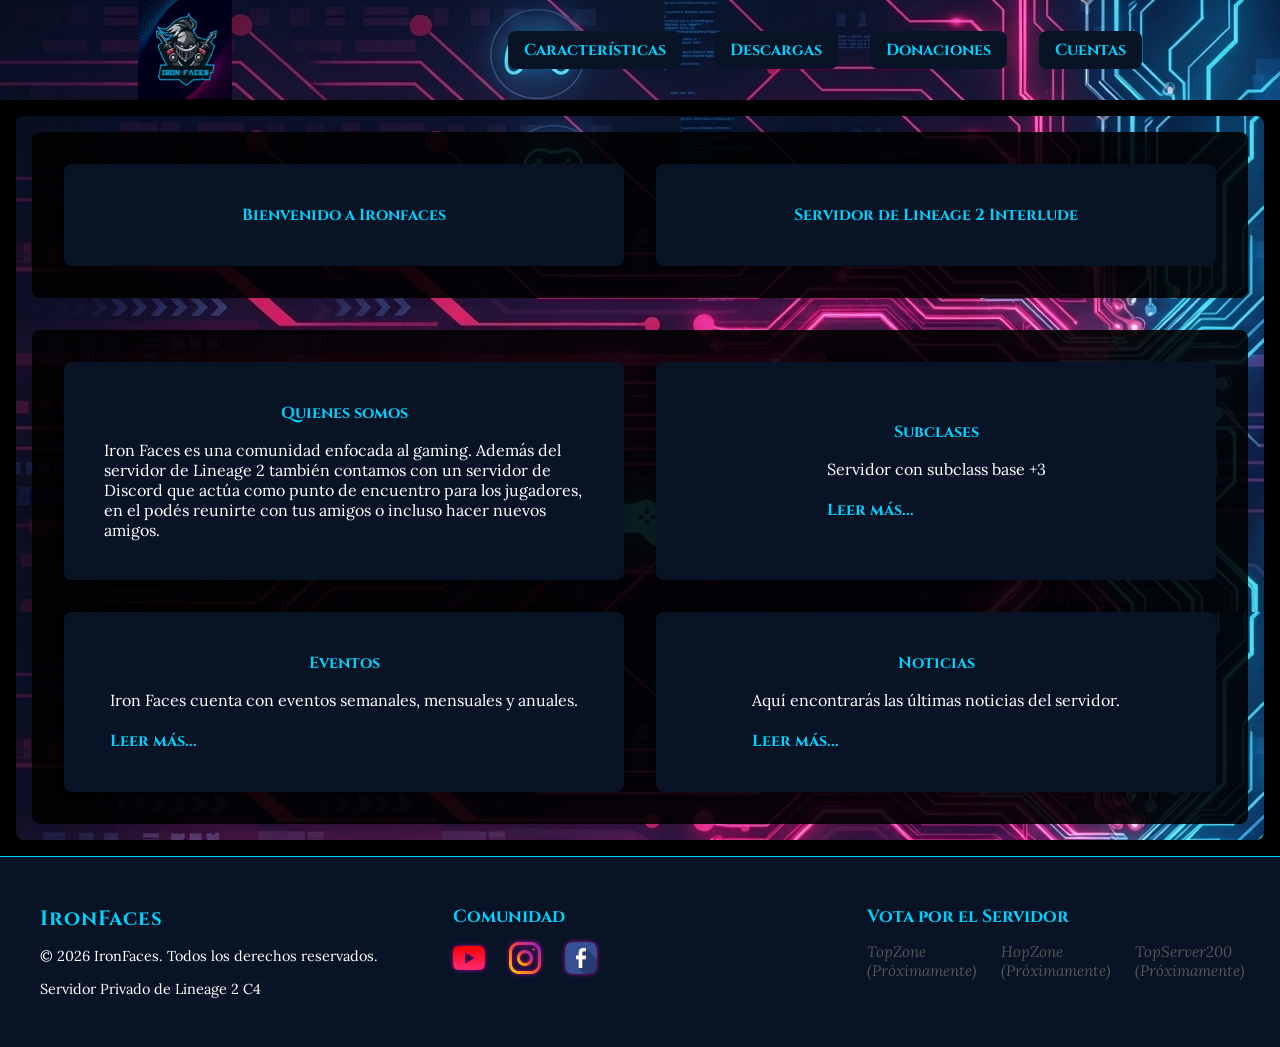
<file: index.html>
<!DOCTYPE html>
<html lang="es">
<head>
    <meta charset="UTF-8">
    <meta name="viewport" content="width=device-width, initial-scale=1.0">
    <link rel="stylesheet" href="./css/style.css">
    <title>L2 Iron-Faces</title>
</head>
<body>
    <header class="header">
        <a href="./" class="logo"><img src="./img/if_logo.jpeg" alt="Logo Ironfaces" class="logo"></a>
        <nav class="nav">
            <ul class="nav__list">
                <li class="nav__item"><a href="./info.html" class="nav__link">Características</a></li>
                <li class="nav__item"><a href="./descargas.html" class="nav__link">Descargas</a></li>
                <li class="nav__item"><a href="./donaciones.html" class="nav__link">Donaciones</a></li>
                <li class="nav__item"><a href="./cuentas.html" class="nav__link">Cuentas</a></li>
            </ul>
    </header>
    <main>
        <div class="box__principal">
            <div class="box__grande">
                <div class="box__chico"><h1>Bienvenido a Ironfaces</h1></div>
                <div class="box__chico"><h1>Servidor de Lineage 2 Interlude</h1></div>
            </div>
            <div class="box__grande">
                <div class="box__chico">
                    <h3>Quienes somos</h3>
                    <p>
                        Iron Faces es una comunidad enfocada al gaming. Además del servidor de Lineage 2 también  
                        contamos con un servidor de Discord que actúa como punto de encuentro para los jugadores, 
                        en el podés reunirte con tus amigos o incluso hacer nuevos amigos. 
                    </p>
                </div>
                <div class="box__chico">
                    <h3>Subclases</h3>
                    <p>
                        Servidor con subclass base +3 <br><br>
                        <a href="/info.html#subclases" class="link">Leer más...</a>
                    </p>
                </div>
                <div class="box__chico">
                    <h3>Eventos</h3>
                    <p>
                        Iron Faces cuenta con eventos semanales, mensuales y anuales. <br><br>
                        <a href="/info.html#eventos" class="link">Leer más...</a>
                    </p>
                </div>
                <div class="box__chico">
                    <h3>Noticias</h3>
                    <p>
                        Aquí encontrarás las últimas noticias del servidor. <br><br>
                        <a href="/info.html#noticias" class="link">Leer más...</a>
                    </p>
                </div>

        </div>
    </main>
    <footer class="footer">
    <div class="footer__content">
        <!-- Columna 1: Copyright / Info -->
        <div class="footer__section">
            <h3 class="footer__title">IronFaces</h3>
            <p class="footer__text">&copy; 2026 IronFaces. Todos los derechos reservados.</p>
            <p class="footer__subtext">Servidor Privado de Lineage 2 C4</p>
        </div>

        <!-- Columna 2: Redes Sociales -->
        <div class="footer__section">
            <h4 class="footer__heading">Comunidad</h4>
            <div class="footer__links">
                <a href="https://youtube.com/@Iron_Faces" target="_blank" class="footer__link" aria-label="YouTube"><img src="./img/iconos/youtube.png" alt="YouTube" class="icono"></a>
                <a href="https://instagram.com/Iron_Faces" target="_blank" class="footer__link" aria-label="Instagram"><img src="./img/iconos/instagram.png" alt="Instagram" class="icono"></a>
                <a href="https://facebook.com/IronFaces" target="_blank" class="footer__link" aria-label="Facebook"><img src="./img/iconos/facebook.png" alt="Facebook" class="icono"></a>
            </div>
        </div>

        <!-- Columna 3: Votar por el Servidor (Top Sites) -->
        <div class="footer__section">
            <h4 class="footer__heading">Vota por el Servidor</h4>
            <div class="footer__links">
                <span class="footer__link--disabled" title="Próximamente">TopZone (Próximamente)</span>
                <span class="footer__link--disabled" title="Próximamente">HopZone (Próximamente)</span>
                <span class="footer__link--disabled" title="Próximamente">TopServer200 (Próximamente)</span>
                <!-- Cuando los publiques, reemplazalos por:
                <a href="URL_TOPZONE" target="_blank" class="footer__link">TopZone</a>
                -->
            </div>
        </div>
    </div>
</footer>
</body>
</html>
</file>
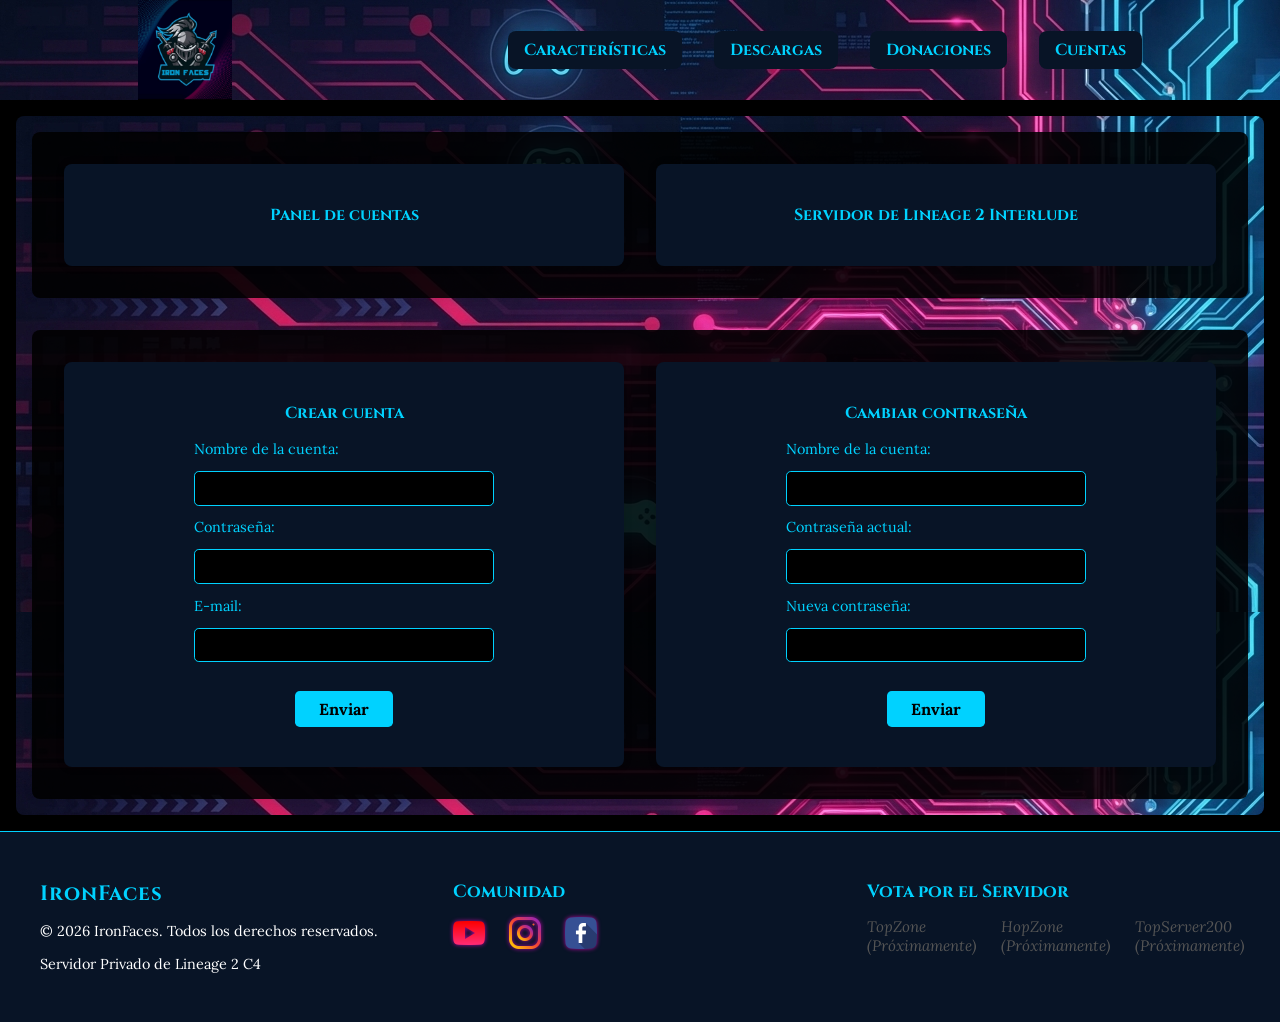
<file: cuentas.html>
<!DOCTYPE html>
<html lang="es">
<head>
    <meta charset="UTF-8">
    <meta name="viewport" content="width=device-width, initial-scale=1.0">
    <link rel="stylesheet" href="./css/style.css">
    <title>L2 Iron-Faces</title>
</head>
<body>
    <header class="header">
        <a href="./" class="logo"><img src="./img/if_logo.jpeg" alt="Logo Ironfaces" class="logo"></a>
        <nav class="nav">
            <ul class="nav__list">
                <li class="nav__item"><a href="./info.html" class="nav__link">Características</a></li>
                <li class="nav__item"><a href="./descargas.html" class="nav__link">Descargas</a></li>
                <li class="nav__item"><a href="./donaciones.html" class="nav__link">Donaciones</a></li>
                <li class="nav__item"><a href="./cuentas.html" class="nav__link">Cuentas</a></li>
            </ul>
    </header>
    <main>
    <div class="box__principal" id="box__cuentas">
        <!-- Bloque Superior: Encabezados -->
        <div class="box__grande">
            <div class="box__chico"><h1>Panel de cuentas</h1></div>
            <div class="box__chico"><h1>Servidor de Lineage 2 Interlude</h1></div>
        </div>

        <!-- Bloque Inferior: Formularios Lado a Lado -->
        <div class="box__grande">
            <!-- Columna Izquierda: Crear Cuenta -->
            <div class="box__chico">
                <h2>Crear cuenta</h2>
                <form class="formulario">
                    <label for="create-name">Nombre de la cuenta:</label>
                    <input type="text" id="create-name">

                    <label for="create-pass">Contraseña:</label>
                    <input type="password" id="create-pass">

                    <label for="create-email">E-mail:</label>
                    <input type="email" id="create-email">

                    <input type="submit" value="Enviar" class="btn-submit">
                </form>
            </div>

            <!-- Columna Derecha: Recuperar Contraseña -->
            <div class="box__chico">
                <h2>Cambiar contraseña</h2>
                <form class="formulario">
                    <label for="recover-name">Nombre de la cuenta:</label>
                    <input type="text" id="recover-name">

                    <label for="recover-pass">Contraseña actual:</label>
                    <input type="password" id="recover-pass">

                    <label for="recover-new-pass">Nueva contraseña:</label>
                    <input type="password" id="recover-new-pass">


                    <input type="submit" value="Enviar" class="btn-submit">
                </form>
            </div>
        </div>
    </div>
</main>
<footer class="footer">
    <div class="footer__content">
        <!-- Columna 1: Copyright / Info -->
        <div class="footer__section">
            <h3 class="footer__title">IronFaces</h3>
            <p class="footer__text">&copy; 2026 IronFaces. Todos los derechos reservados.</p>
            <p class="footer__subtext">Servidor Privado de Lineage 2 C4</p>
        </div>

        <!-- Columna 2: Redes Sociales -->
        <div class="footer__section">
            <h4 class="footer__heading">Comunidad</h4>
            <div class="footer__links">
                <a href="https://youtube.com/@Iron_Faces" target="_blank" class="footer__link" aria-label="YouTube"><img src="./img/iconos/youtube.png" alt="YouTube" class="icono"></a>
                <a href="https://instagram.com/Iron_Faces" target="_blank" class="footer__link" aria-label="Instagram"><img src="./img/iconos/instagram.png" alt="Instagram" class="icono"></a>
                <a href="https://facebook.com/IronFaces" target="_blank" class="footer__link" aria-label="Facebook"><img src="./img/iconos/facebook.png" alt="Facebook" class="icono"></a>
            </div>
        </div>

        <!-- Columna 3: Votar por el Servidor (Top Sites) -->
        <div class="footer__section">
            <h4 class="footer__heading">Vota por el Servidor</h4>
            <div class="footer__links">
                <span class="footer__link--disabled" title="Próximamente">TopZone (Próximamente)</span>
                <span class="footer__link--disabled" title="Próximamente">HopZone (Próximamente)</span>
                <span class="footer__link--disabled" title="Próximamente">TopServer200 (Próximamente)</span>
                <!-- Cuando los publiques, reemplazalos por:
                <a href="URL_TOPZONE" target="_blank" class="footer__link">TopZone</a>
                -->
            </div>
        </div>
    </div>
</footer>
</body>
</html>
</file>
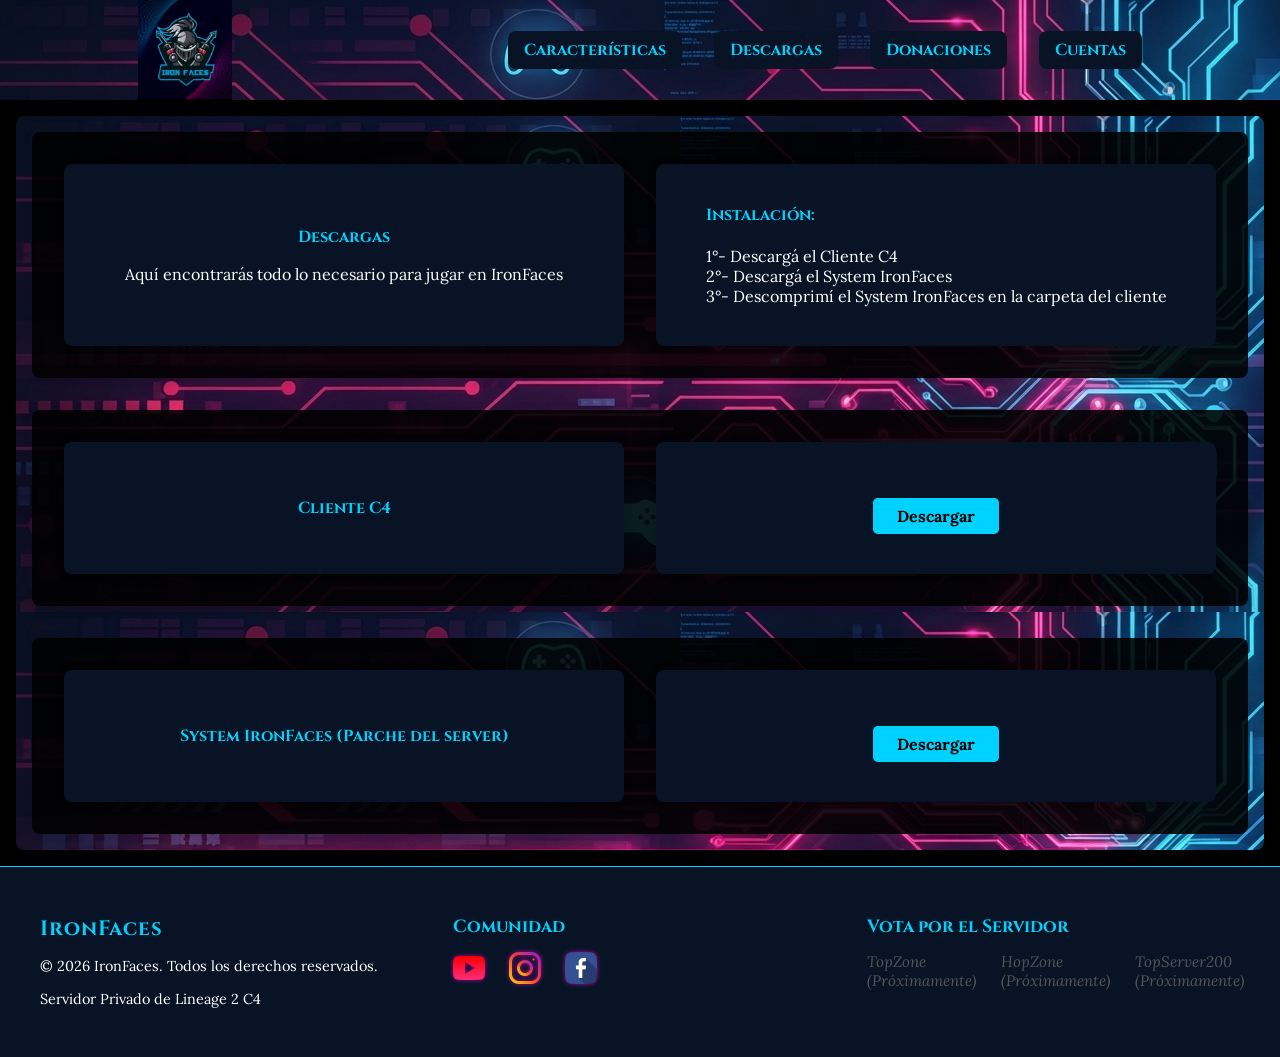
<file: descargas.html>
<!DOCTYPE html>
<html lang="es">
<head>
    <meta charset="UTF-8">
    <meta name="viewport" content="width=device-width, initial-scale=1.0">
    <link rel="stylesheet" href="./css/style.css">
    <title>L2 Iron-Faces</title>
</head>
<body>
    <header class="header">
        <a href="./" class="logo"><img src="./img/if_logo.jpeg" alt="Logo Ironfaces" class="logo"></a>
        <nav class="nav">
            <ul class="nav__list">
                <li class="nav__item"><a href="./info.html" class="nav__link">Características</a></li>
                <li class="nav__item"><a href="./descargas.html" class="nav__link">Descargas</a></li>
                <li class="nav__item"><a href="./donaciones.html" class="nav__link">Donaciones</a></li>
                <li class="nav__item"><a href="./cuentas.html" class="nav__link">Cuentas</a></li>
            </ul>
    </header>
    <main>
        <div class="box__principal">
              <div class="box__grande">
                <div class="box__chico"><h1>Descargas</h1><p>Aquí encontrarás todo lo necesario para jugar en IronFaces</p></div>
                <div class="box__chico">
                    <ul>
                        <li><h1>Instalación:</h1></li> <br>
                        <li>1°- Descargá el Cliente C4 </li>
                        <li>2°- Descargá el System IronFaces</li>
                        <li>3°- Descomprimí el System IronFaces en la carpeta del cliente</li>
                    </ul>
                </div>
              </div>
              <div class="box__grande">
                <div class="box__chico"><h3>Cliente C4</h3></div>
                <div class="box__chico"><a href="https://drive.google.com/file/d/112wuYJ8ILSEpGDGoy0t8awgIFp4QcGT4/view" target="_blank" class="btn-descarga">Descargar</a></div>
              </div>  
              <div class="box__grande">
                <div class="box__chico"><h3>System IronFaces (Parche del server)</h3></div>
                <div class="box__chico"><a href="https://drive.google.com/file/d/1GYmilmBdMFR8RZkdtG7HD4ivsFVTAYXw/view?usp=sharing" target="_blank" class="btn-descarga">Descargar</a></div>
              </div>  
              

        </div>
    </main>
    <footer class="footer">
    <div class="footer__content">
        <!-- Columna 1: Copyright / Info -->
        <div class="footer__section">
            <h3 class="footer__title">IronFaces</h3>
            <p class="footer__text">&copy; 2026 IronFaces. Todos los derechos reservados.</p>
            <p class="footer__subtext">Servidor Privado de Lineage 2 C4</p>
        </div>

        <!-- Columna 2: Redes Sociales -->
        <div class="footer__section">
            <h4 class="footer__heading">Comunidad</h4>
            <div class="footer__links">
                <a href="https://youtube.com/@Iron_Faces" target="_blank" class="footer__link" aria-label="YouTube"><img src="./img/iconos/youtube.png" alt="YouTube" class="icono"></a>
                <a href="https://instagram.com/Iron_Faces" target="_blank" class="footer__link" aria-label="Instagram"><img src="./img/iconos/instagram.png" alt="Instagram" class="icono"></a>
                <a href="https://facebook.com/IronFaces" target="_blank" class="footer__link" aria-label="Facebook"><img src="./img/iconos/facebook.png" alt="Facebook" class="icono"></a>
            </div>
        </div>

        <!-- Columna 3: Votar por el Servidor (Top Sites) -->
        <div class="footer__section">
            <h4 class="footer__heading">Vota por el Servidor</h4>
            <div class="footer__links">
                <span class="footer__link--disabled" title="Próximamente">TopZone (Próximamente)</span>
                <span class="footer__link--disabled" title="Próximamente">HopZone (Próximamente)</span>
                <span class="footer__link--disabled" title="Próximamente">TopServer200 (Próximamente)</span>
                <!-- Cuando los publiques, reemplazalos por:
                <a href="URL_TOPZONE" target="_blank" class="footer__link">TopZone</a>
                -->
            </div>
        </div>
    </div>
</footer>
</body>
</html>
</file>
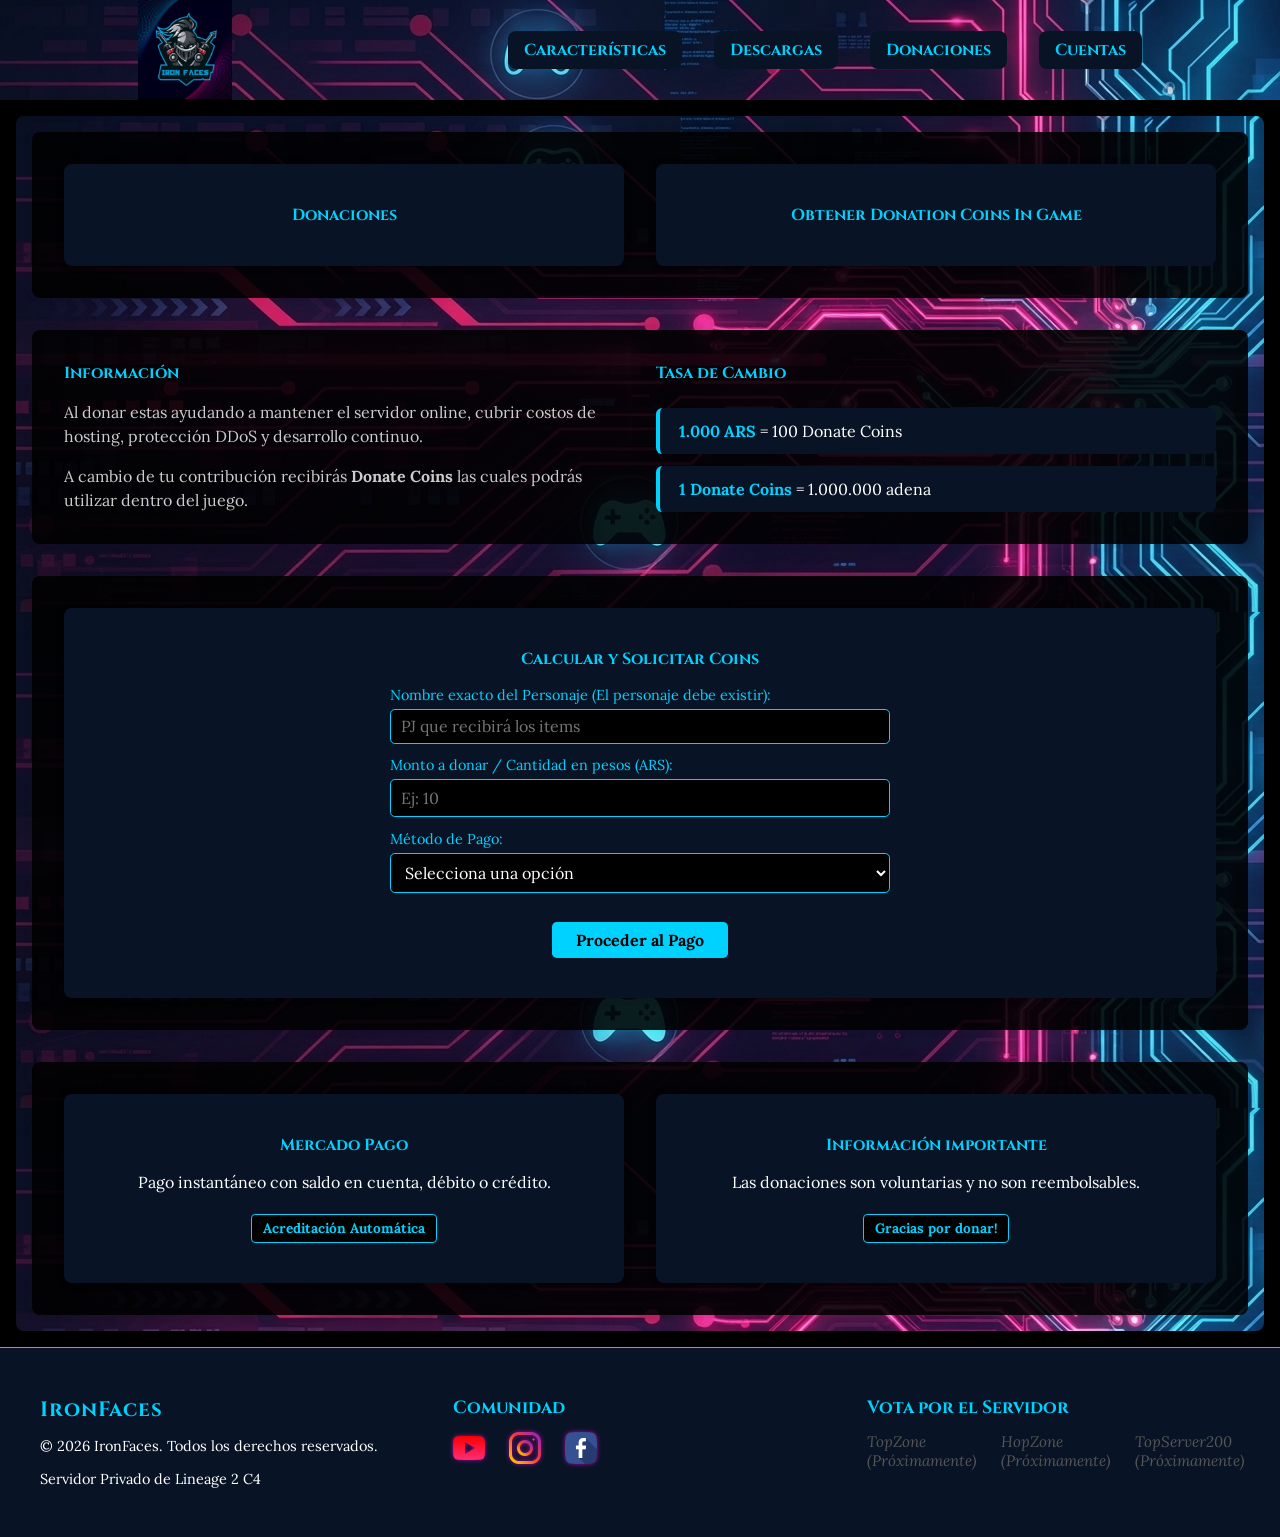
<file: donaciones.html>
<!DOCTYPE html>
<html lang="es">
<head>
    <meta charset="UTF-8">
    <meta name="viewport" content="width=device-width, initial-scale=1.0">
    <link rel="stylesheet" href="./css/style.css">
    <title>Donaciones - L2 Iron-Faces</title>
</head>
<body>
    <header class="header">
        <a href="./" class="logo"><img src="./img/if_logo.jpeg" alt="Logo Ironfaces" class="logo"></a>
        <nav class="nav">
            <ul class="nav__list">
                <li class="nav__item"><a href="./info.html" class="nav__link">Características</a></li>
                <li class="nav__item"><a href="./descargas.html" class="nav__link">Descargas</a></li>
                <li class="nav__item"><a href="./donaciones.html" class="nav__link">Donaciones</a></li>
                <li class="nav__item"><a href="./cuentas.html" class="nav__link">Cuentas</a></li>
            </ul>
        </nav>
    </header>

    <main>
        <div class="box__principal">
            
            <!-- Encabezado / Título de la sección -->
            <div class="box__grande">
                <div class="box__chico">
                    <h1>Donaciones</h1>
                </div>
                <div class="box__chico">
                    <h1>Obtener Donation Coins In Game</h1>
                </div>
            </div>

            <!-- Información General y Tasa de Cambio -->
            <div class="box__grande">
                <div class="donacion-info">
                    <h2>Información</h2>
                    <p>Al donar estas ayudando a mantener el servidor online, cubrir costos de hosting, protección DDoS y desarrollo continuo.</p>
                    <p>A cambio de tu contribución recibirás <strong>Donate Coins</strong> las cuales podrás utilizar dentro del juego.</p>
                </div>
                <div class="donacion-tasa">
                    <h2>Tasa de Cambio</h2>
                    <ul class="lista-tasas">
                        <li><strong>1.000 ARS</strong> = 100 Donate Coins</li>
                        <li><strong>1 Donate Coins</strong> = 1.000.000 adena</li>
                    </ul>
                </div>
            </div>

            <div class="box__grande">
                <div class="box__chico full-width">
                    <h2>Calcular y Solicitar Coins</h2>
                    <form class="formulario formulario--donacion" action="#" method="POST">
                        <div class="campo-grupo">
                            <label for="char_name">Nombre exacto del Personaje (El personaje debe existir):</label>
                            <input type="text" id="char_name" name="char_name" placeholder="PJ que recibirá los items" required>
                        </div>

                        <div class="campo-grupo">
                            <label for="amount">Monto a donar / Cantidad en pesos (ARS):</label>
                            <input type="number" id="amount" name="amount" min="1" placeholder="Ej: 10" required>
                        </div>

                        <div class="campo-grupo">
                            <label for="payment_method">Método de Pago:</label>
                            <select id="payment_method" name="payment_method" class="select-donacion" required>
                                <option value="" disabled selected>Selecciona una opción</option>
                                <option value="mercadopago">Mercado Pago</option>
                            </select>
                        </div>

                        <button type="submit" class="btn-submit">Proceder al Pago</button>
                    </form>
                </div>
            </div>

            <!-- Métodos de Pago disponibles -->
            <div class="box__grande">
                <div class="box__chico">
                    <h2>Mercado Pago</h2>
                    <p>Pago instantáneo con saldo en cuenta, débito o crédito.</p>
                    <span class="badge-metodo">Acreditación Automática</span>
                </div>
                <div class="box__chico">
                    <h2>Información importante</h2>
                    <p>Las donaciones son voluntarias y no son reembolsables.</p>
                    <span class="badge-metodo">Gracias por donar!</span>
                </div>
            </div>

        </div>
    </main>
    <footer class="footer">
    <div class="footer__content">
        <!-- Columna 1: Copyright / Info -->
        <div class="footer__section">
            <h3 class="footer__title">IronFaces</h3>
            <p class="footer__text">&copy; 2026 IronFaces. Todos los derechos reservados.</p>
            <p class="footer__subtext">Servidor Privado de Lineage 2 C4</p>
        </div>

        <!-- Columna 2: Redes Sociales -->
        <div class="footer__section">
            <h4 class="footer__heading">Comunidad</h4>
            <div class="footer__links">
                <a href="https://youtube.com/@Iron_Faces" target="_blank" class="footer__link" aria-label="YouTube"><img src="./img/iconos/youtube.png" alt="YouTube" class="icono"></a>
                <a href="https://instagram.com/Iron_Faces" target="_blank" class="footer__link" aria-label="Instagram"><img src="./img/iconos/instagram.png" alt="Instagram" class="icono"></a>
                <a href="https://facebook.com/IronFaces" target="_blank" class="footer__link" aria-label="Facebook"><img src="./img/iconos/facebook.png" alt="Facebook" class="icono"></a>
            </div>
        </div>

        <!-- Columna 3: Votar por el Servidor (Top Sites) -->
        <div class="footer__section">
            <h4 class="footer__heading">Vota por el Servidor</h4>
            <div class="footer__links">
                <span class="footer__link--disabled" title="Próximamente">TopZone (Próximamente)</span>
                <span class="footer__link--disabled" title="Próximamente">HopZone (Próximamente)</span>
                <span class="footer__link--disabled" title="Próximamente">TopServer200 (Próximamente)</span>
                <!-- Cuando los publiques, reemplazalos por:
                <a href="URL_TOPZONE" target="_blank" class="footer__link">TopZone</a>
                -->
            </div>
        </div>
    </div>
</footer>

</body>
</html>
</file>
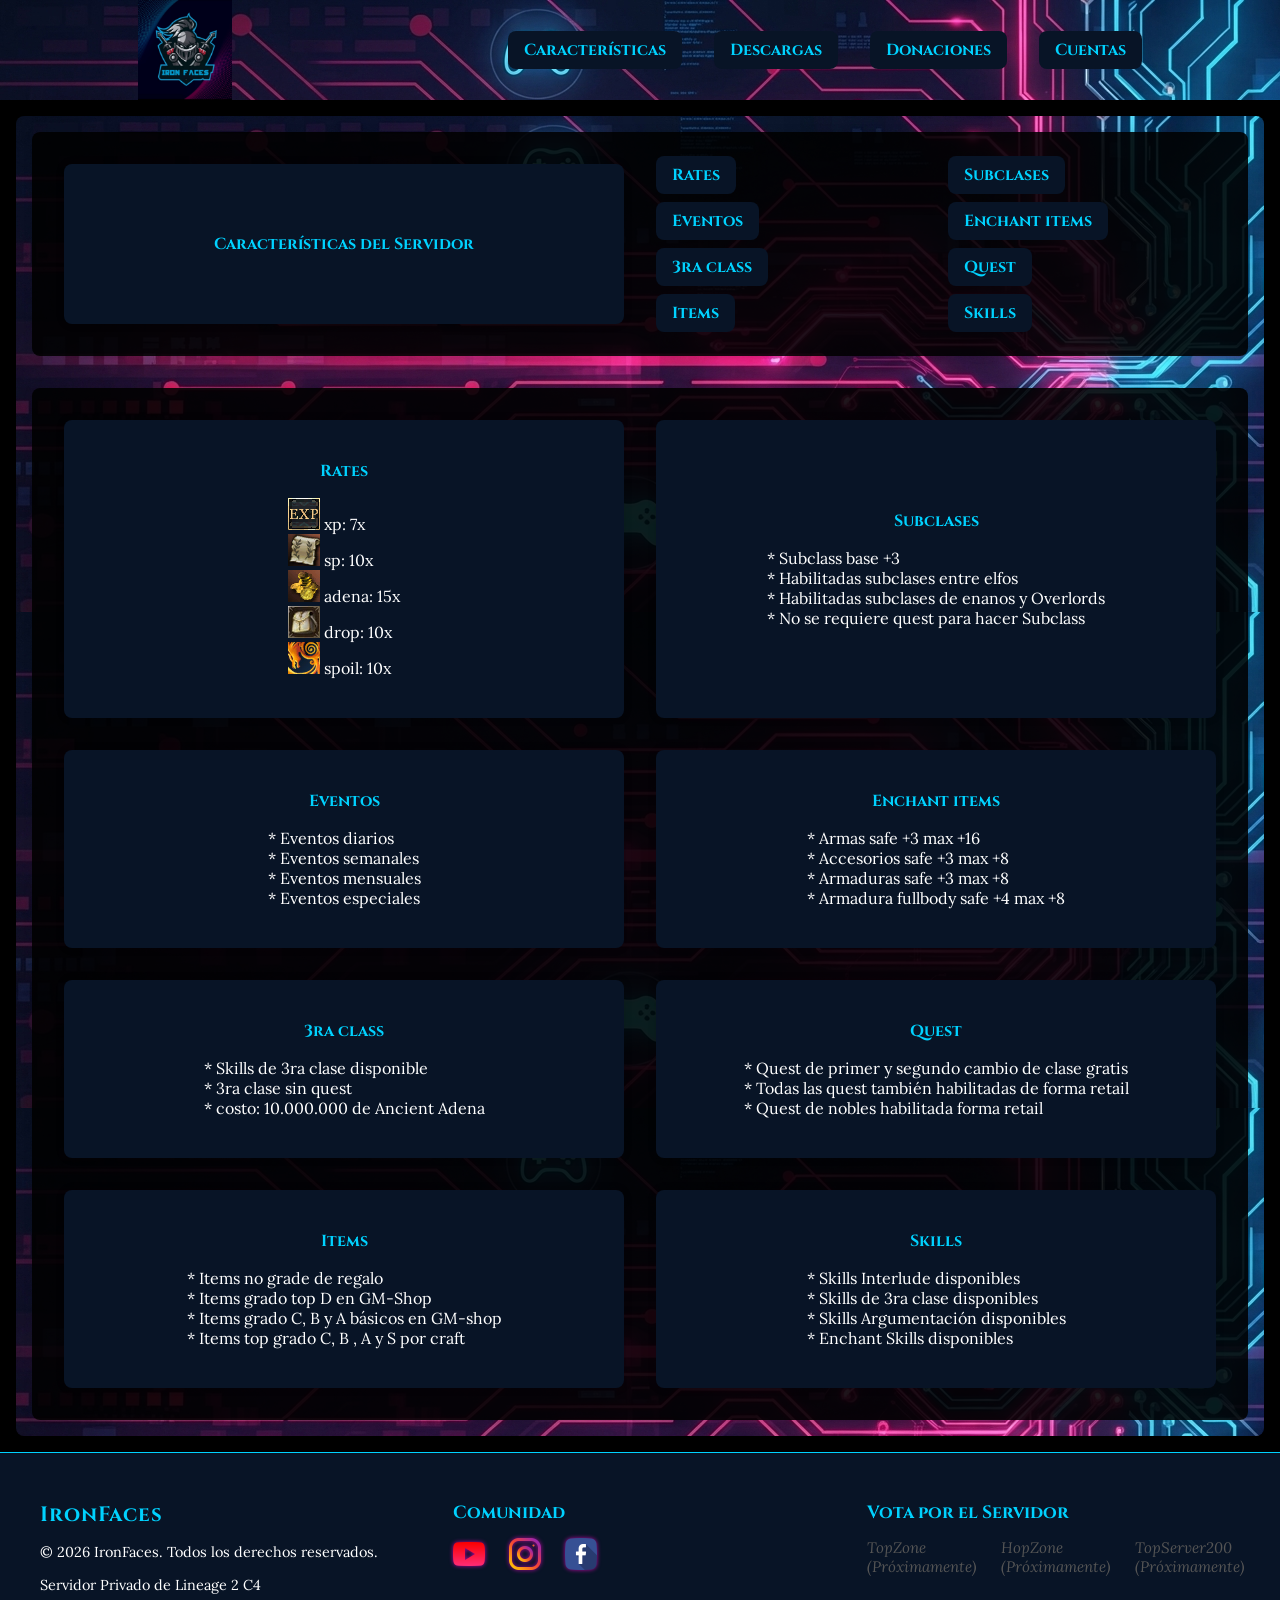
<file: info.html>
<!DOCTYPE html>
<html lang="es">
<head>
    <meta charset="UTF-8">
    <meta name="viewport" content="width=device-width, initial-scale=1.0">
    <link rel="stylesheet" href="./css/style.css">
    <title>L2 Iron-Faces</title>
</head>
<body>
    <header class="header">
        <a href="./" class="logo"><img src="./img/if_logo.jpeg" alt="Logo Ironfaces" class="logo"></a>
        <nav class="nav">
            <ul class="nav__list">
                <li class="nav__item"><a href="./info.html" class="nav__link">Características</a></li>
                <li class="nav__item"><a href="./descargas.html" class="nav__link">Descargas</a></li>
                <li class="nav__item"><a href="./donaciones.html" class="nav__link">Donaciones</a></li>
                <li class="nav__item"><a href="./cuentas.html" class="nav__link">Cuentas</a></li>
            </ul>
    </header>
    <main>
        <div class="box__principal">
            <div class="box__grande">
                <div class="box__chico"><h1>Características del Servidor</h1></div>
            <ul class="lista">
                <li><a href="#rates" class="nav__link">Rates</a></li>
                <li><a href="#subclases" class="nav__link">Subclases</a></li>
                <li><a href="#eventos" class="nav__link">Eventos</a></li>
                <li><a href="#enchant-items" class="nav__link">Enchant items</a></li>
                <li><a href="#3ra-class" class="nav__link">3ra class</a></li>
                <li><a href="#quest" class="nav__link">Quest</a></li>
                <li><a href="#items" class="nav__link">Items</a></li>
                <li><a href="#skills" class="nav__link">Skills</a></li>
            </ul>
            </div>
            <div class="box__grande">
                <div class="box__chico" id="rates">
                    <h3>Rates</h3>
                    <p class="parrafo">
                        <img src="./img/iconos/xp.webp" alt="icono de xp" class="icono"> xp: 7x <br>
                        <img src="./img/iconos/sp.png" alt="icono de sp" class="icono"> sp: 10x <br>
                        <img src="./img/iconos/adena.webp" alt="icono de adena" class="icono"> adena: 15x <br>
                        <img src="./img/iconos/drop.webp" alt="icono de drop" class="icono"> drop: 10x <br>
                        <img src="./img/iconos/spoil.png" alt="icono de spoil" class="icono"> spoil: 10x <br>
                    </p>
                </div>
                <div class="box__chico" id="subclases">
                    <h3>Subclases</h3>
                    <p>
                        * Subclass base +3 <br>
                        * Habilitadas subclases entre elfos <br>
                        * Habilitadas subclases de enanos y Overlords <br>
                        * No se requiere quest para hacer Subclass <br>
                    </p>
                </div>
                <div class="box__chico" id="eventos">
                    <h3>Eventos</h3>
                    <p>
                        * Eventos diarios <br>
                        * Eventos semanales <br>
                        * Eventos mensuales <br>
                        * Eventos especiales <br>
                    </p>
                </div>
                <div class="box__chico" id="enchant-items">
                    <h3>Enchant items</h3>
                    <p>
                        * Armas safe +3 max +16<br>
                        * Accesorios safe +3 max +8<br>
                        * Armaduras safe +3 max +8<br>
                        * Armadura fullbody safe +4 max +8<br>
                    </p>
                </div>
                <div class="box__chico" id="3ra-class">
                    <h3>3ra class</h3>
                    <p>
                        * Skills de 3ra clase disponible <br>
                        * 3ra clase sin quest <br>
                        * costo: 10.000.000 de Ancient Adena <br>
                    </p>
                </div>
                <div class="box__chico" id="quest">
                    <h3>Quest</h3>
                    <p>
                        * Quest de primer y segundo cambio de clase gratis <br>
                        * Todas las quest también habilitadas de forma retail <br>
                        * Quest de nobles habilitada forma retail<br>
                    </p>
                </div>
                <div class="box__chico" id="items">
                    <h3>Items</h3>
                    <p>
                        * Items no grade de regalo <br>
                        * Items grado top D en GM-Shop <br>
                        * Items grado C, B y A básicos en GM-shop <br>
                        * Items top grado C, B , A y S por craft<br>
                    </p>
                </div>
                <div class="box__chico" id="skills">
                    <h3>Skills</h3>
                    <p>
                        * Skills Interlude disponibles <br>
                        * Skills de 3ra clase disponibles <br>
                        * Skills Argumentación disponibles <br>
                        * Enchant Skills disponibles <br>
                    </p>
                </div>
            </div>
        </div>
    </main>
    <footer class="footer">
    <div class="footer__content">
        <!-- Columna 1: Copyright / Info -->
        <div class="footer__section">
            <h3 class="footer__title">IronFaces</h3>
            <p class="footer__text">&copy; 2026 IronFaces. Todos los derechos reservados.</p>
            <p class="footer__subtext">Servidor Privado de Lineage 2 C4</p>
        </div>

        <!-- Columna 2: Redes Sociales -->
        <div class="footer__section">
            <h4 class="footer__heading">Comunidad</h4>
            <div class="footer__links">
                <a href="https://youtube.com/@Iron_Faces" target="_blank" class="footer__link" aria-label="YouTube"><img src="./img/iconos/youtube.png" alt="YouTube" class="icono"></a>
                <a href="https://instagram.com/Iron_Faces" target="_blank" class="footer__link" aria-label="Instagram"><img src="./img/iconos/instagram.png" alt="Instagram" class="icono"></a>
                <a href="https://facebook.com/IronFaces" target="_blank" class="footer__link" aria-label="Facebook"><img src="./img/iconos/facebook.png" alt="Facebook" class="icono"></a>
            </div>
        </div>

        <!-- Columna 3: Votar por el Servidor (Top Sites) -->
        <div class="footer__section">
            <h4 class="footer__heading">Vota por el Servidor</h4>
            <div class="footer__links">
                <span class="footer__link--disabled" title="Próximamente">TopZone (Próximamente)</span>
                <span class="footer__link--disabled" title="Próximamente">HopZone (Próximamente)</span>
                <span class="footer__link--disabled" title="Próximamente">TopServer200 (Próximamente)</span>
                <!-- Cuando los publiques, reemplazalos por:
                <a href="URL_TOPZONE" target="_blank" class="footer__link">TopZone</a>
                -->
            </div>
        </div>
    </div>
</footer>
</body>
</html>
</file>
<file: css/style.css>
/*FONTS*/
@import url('https://fonts.googleapis.com/css2?family=Cinzel:wght@400;600;700&display=swap');
@import url('https://fonts.googleapis.com/css2?family=Lora:ital,wght@0,400..700;1,400..700&display=swap');
@import url('https://fonts.googleapis.com/css2?family=MedievalSharp&display=swap');
@import url('https://fonts.googleapis.com/css2?family=Marcellus&display=swap');

* {
    margin: 0;
    padding: 0;
    box-sizing: border-box;
    font-family: 'Lora', serif;
    font-size: 1rem;
}
html, body, main {
    scroll-behavior: smooth;
}

.header {
    background-image: url('../img/banner.jfif');
    min-height: 6em;
    display: flex;
    align-items: center;
    justify-content:space-around;
}

.logo {
    height: 100px;
}
.nav__list {
    display: flex;
    gap: 2em;
}
.lista{
    display: grid;
    grid-template-columns: repeat(2, 1fr);
    gap: 1.5em;
}
.link {
    text-decoration: none;
    font-family: 'cinzel', serif;    
    color: var(--primary);
    font-weight: bold;
    transition: color 0.3s ease;
}
.link:hover{
    color: var(--accent);
}
.nav__link {
    text-decoration: none;
    font-family: 'cinzel', serif;    
    color: var(--primary);
    font-weight: bold;
    transition: color 0.3s ease;
    background-color: var(--background);
    padding: 0.5em 1em;
    border-radius: 0.5em;
}
.nav__link:hover {
    color: var(--accent);
}
ul {
    list-style: none;
}

h1, h2, h3, h4, h5, h6 {
    font-family: 'Cinzel', serif;
    color: var(--primary);
    font-weight: bolder;
}
main {
    padding: 1em;
    background-color: black;

}
.box__principal {
    background-image: url('../img/banner.jfif');
    padding: 1em;
    border-radius: 0.5em;
    box-shadow: 0 0 10px rgba(0, 0, 0, 0.1);
    display: flex;
    flex-direction: column;
    gap: 2em;
}
.box__grande {
    background-color: rgba(0, 0, 0, 0.877);
    color: white;
    padding: 2em;
    border-radius: 0.5em;
    box-shadow: 0 0 10px rgba(0, 0, 0, 0.1);
    display: grid;
    grid-template-columns: repeat(2, 1fr);
    gap: 2em;

}
.box__chico {
    background-color: var(--background);
    padding: 2.5em;
    border-radius: 0.5em;
    box-shadow: 0 0 10px rgba(0, 0, 0, 0.1);
    display: flex;
    flex-direction: column;
    align-items: center;
    gap: 1em;
    justify-content: center;
    transition: background-color 0.5s ease, box-shadow 0.5s ease;
}
.box__chico:target {
    background-color: var(--accent);
    box-shadow: 0 0 20px var(--accent);
}
.formulario {
    display: flex;
    flex-direction: column;
    width: 100%;
    max-width: 300px;
    gap: 0.8em;
    align-items: center;
}
.formulario label {
    color: var(--primary);
    font-size: 0.9rem;
    align-self: flex-start;
}

.formulario input[type="text"],
.formulario input[type="password"],
.formulario input[type="email"] {
    width: 100%;
    padding: 0.4em 0.6em;
    border-radius: 0.3em;
    border: 1px solid var(--primary);
    background-color: #000;
    color: #fff;
}

.btn-submit {
    margin-top: 1em;
    padding: 0.5em 1.5em;
    background-color: var(--primary);
    color: #000;
    border: none;
    border-radius: 0.3em;
    font-weight: bold;
    cursor: pointer;
    transition: background-color 0.3s ease;
}

.btn-submit:hover {
    background-color: var(--accent);
    color: #fff;
}
.btn-descarga {
    margin-top: 1em;
    padding: 0.5em 1.5em;
    background-color: var(--primary);
    color: #000;
    border: none;
    border-radius: 0.3em;
    font-weight: bold;
    text-decoration: none;
    cursor: pointer;
    transition: background-color 0.3s ease;
}
.btn-descarga:hover {
    background-color: var(--accent);
    color: #fff;
}
.icono {
    height: 2em;
    width: 2em;
    align-items: center;
}

/********** PALETA DE COLORES ***********/
:root {
    --primary: #00D2FF; /*Cian Neón*/
    --secondary: #2B3545; /*Gris Metálico*/
    --accent: #ff00d4b2; /*Fucsia Neón*/
    --background: #081426; /*Azul Oscuro*/
}
/* ==========================================
   ESTILOS ESPECÍFICOS DE DONACIONES
   ========================================== */

/* Ajustes de layout dentro de box__grande */
.full-width {
    grid-column: 1 / -1;
}

.donacion-info, .donacion-tasa {
    display: flex;
    flex-direction: column;
    gap: 1em;
}

.donacion-info p, .donacion-tasa p {
    color: #ccc;
    line-height: 1.5;
}

.lista-tasas {
    display: flex;
    flex-direction: column;
    gap: 0.8em;
    margin-top: 0.5em;
}

.lista-tasas li {
    background-color: var(--background);
    padding: 0.8em 1.2em;
    border-radius: 0.4em;
    border-left: 4px solid var(--primary);
    color: #fff;
}

.lista-tasas strong {
    color: var(--primary);
}


.formulario--donacion {
    max-width: 500px;
}

.campo-grupo {
    width: 100%;
    display: flex;
    flex-direction: column;
    gap: 0.3em;
}

.formulario input[type="number"],
.select-donacion {
    width: 100%;
    padding: 0.5em 0.6em;
    border-radius: 0.3em;
    border: 1px solid var(--primary);
    background-color: #000;
    color: #fff;
    outline: none;
}

.formulario input[type="text"]:focus,
.formulario input[type="number"]:focus,
.formulario input[type="password"]:focus,
.formulario input[type="email"]:focus,
.select-donacion:focus {
    border-color: var(--accent);
    box-shadow: 0 0 5px var(--accent);
    outline: none;
}

.select-donacion option {
    background-color: #000;
    color: #fff;
}

/* Badges para métodos de pago */
.badge-metodo {
    margin-top: 0.5em;
    padding: 0.3em 0.8em;
    background-color: #000;
    border: 1px solid var(--primary);
    color: var(--primary);
    border-radius: 0.3em;
    font-size: 0.85rem;
    font-weight: bold;
}

/* ==========================================
   ESTILOS DEL FOOTER
   ========================================== */
.footer {
    background-color: var(--background);
    border-top: 1px solid var(--primary);
    padding: 3em 2em;
    color: #fff;
}

.footer__content {
    max-width: 1200px;
    margin: 0 auto;
    display: grid;
    grid-template-columns: repeat(auto-fit, minmax(250px, 1fr));
    gap: 2.5em;
    align-items: start;
}

.footer__section {
    display: flex;
    flex-direction: column;
    gap: 0.8em;
}

.footer__title {
    font-family: 'Cinzel', serif;
    color: var(--primary);
    font-size: 1.3rem;
    letter-spacing: 1px;
}

.footer__heading {
    font-family: 'Cinzel', serif;
    color: var(--primary);
    font-size: 1.1rem;
}

.footer__text, .footer__subtext {
    color: white;
    font-size: 0.9rem;
    line-height: 1.4;
}

.footer__links {
    display: flex;
    flex-direction: row;
    position: relative;
    gap: 1.5em;
}

.footer__link {
    text-decoration: none;
    font-family: 'Lora', serif;
    color: #fff;
    font-size: 0.95rem;
    transition: color 0.3s ease;
    display: inline-block;
}

.footer__link:hover {
    color: var(--accent);
}

/* Estilo para los links de votación que aún no están listos */
.footer__link--disabled {
    font-family: 'Lora', serif;
    color: #555;
    font-size: 0.95rem;
    cursor: not-allowed;
    font-style: italic;
}
.footer__link .icono {
    display: block;
    transition: transform 0.3s ease, filter 0.3s ease;
    filter: drop-shadow(0 0 2px var(--accent));
}

.footer__link:hover .icono {
    transform: scale(1.15); /* Ajusta el zoom a tu gusto */
    filter: drop-shadow(0 0 8px var(--accent));
}
/* ==========================================
   ADAPTACIÓN PARA MÓVILES (Media Queries)
   ========================================== */
@media (max-width: 768px) {

    /* Header y Navegación */
    .header {
        flex-direction: column;
        padding: 1em;
        gap: 1em;
    }

    .nav__list {
        flex-wrap: wrap;
        justify-content: center;
        gap: 0.8em;
    }

    .nav__link {
        font-size: 0.85rem;
        padding: 0.4em 0.8em;
    }

    /* Grillas a 1 columna en móviles */
    .box__grande {
        grid-template-columns: 1fr; /* Pasa de 2 columnas a 1 */
        padding: 1em;
        gap: 1em;
    }

    .lista {
        grid-template-columns: 1fr;
    }

    /* Cajas internas */
    .box__chico {
        padding: 1.5em;
    }

    /* Footer */
    .footer__content {
        grid-template-columns: 1fr;
        text-align: center;
    }

    .footer__links {
        justify-content: center;
        flex-wrap: wrap;
    }
}
</file>
